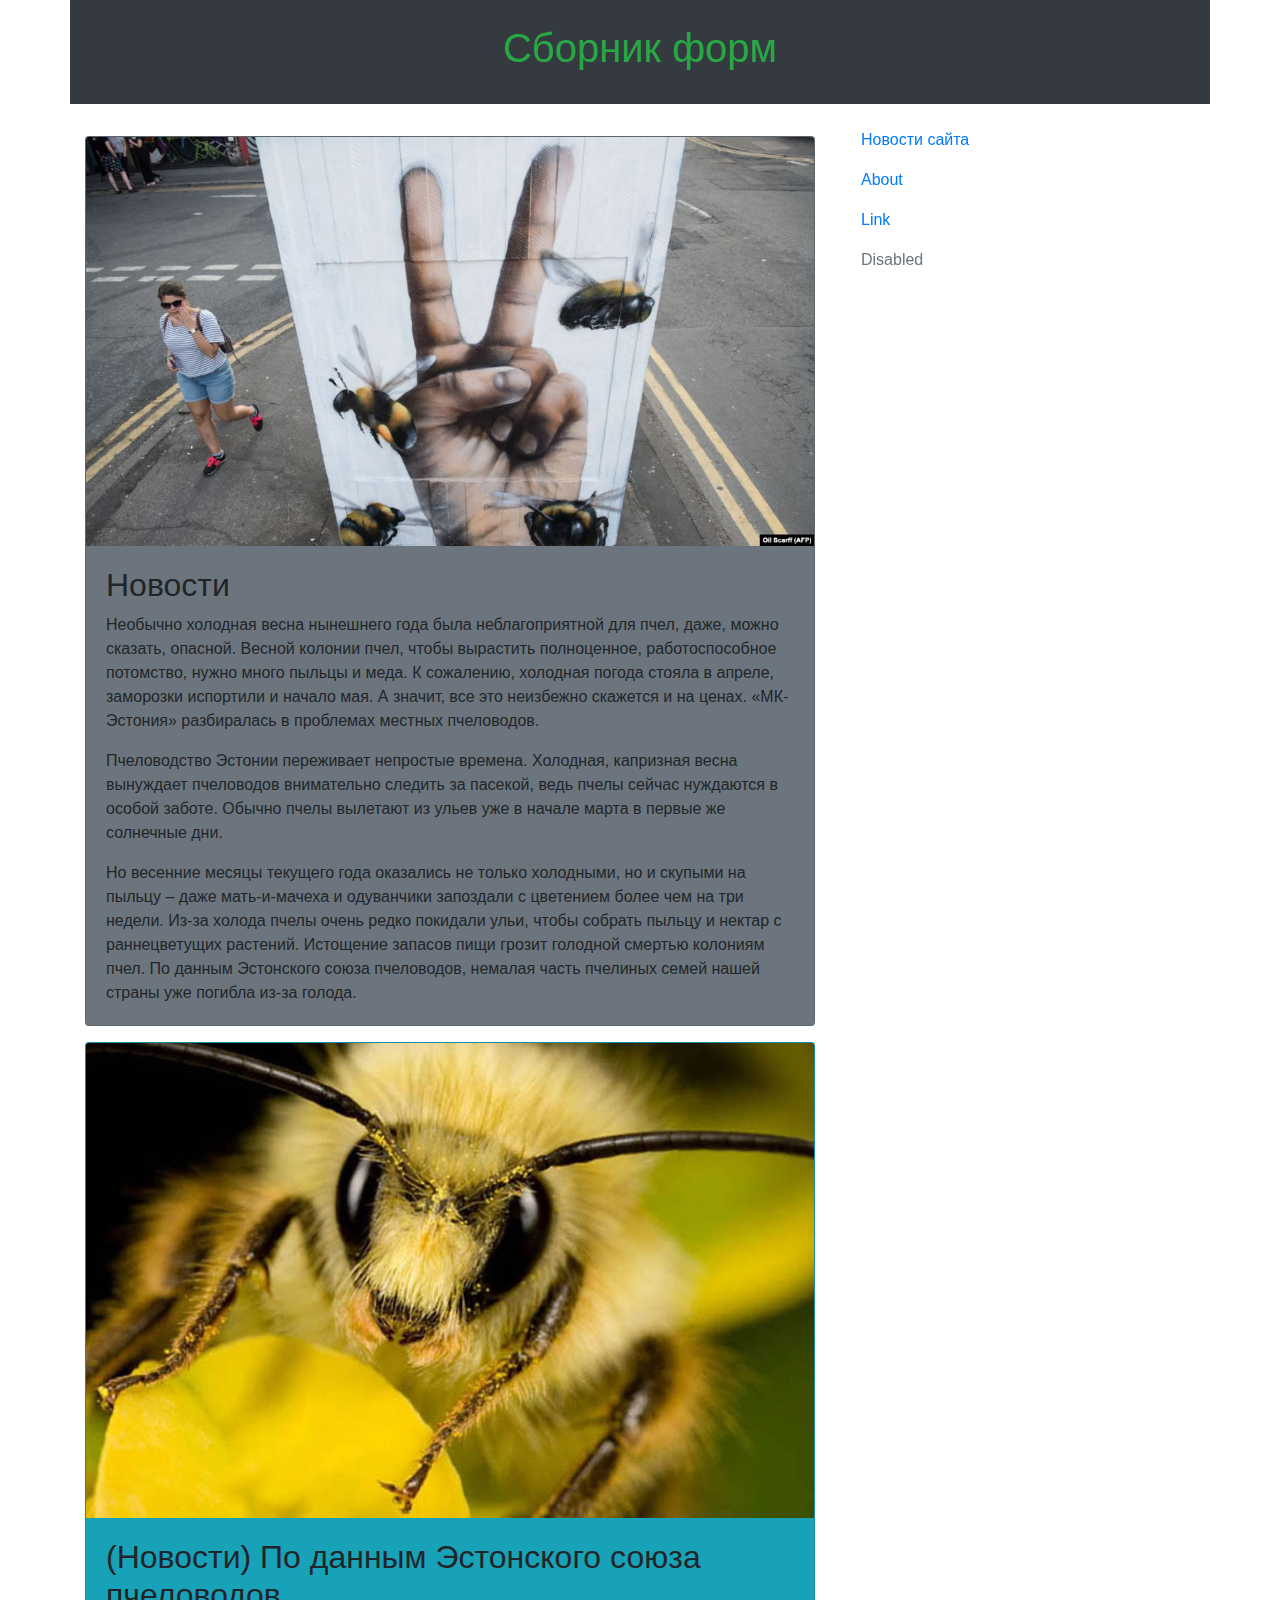
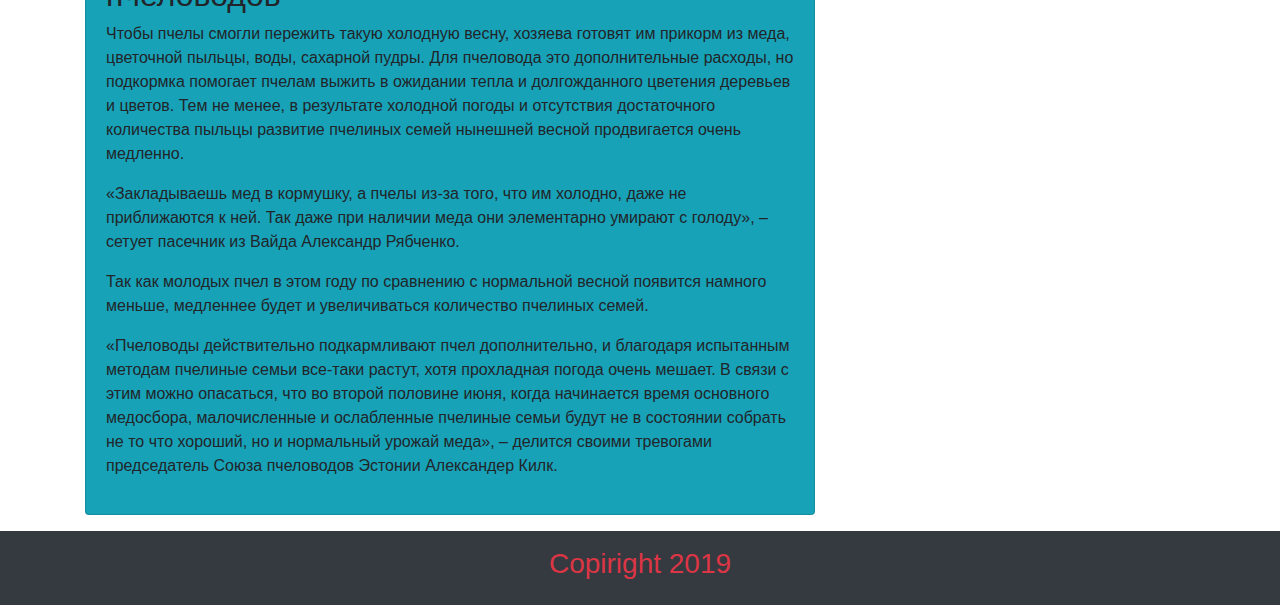
<file: index.html>
<!DOCTYPE html>
<html lang="en">
<head>
	<meta charset="UTF-8">
	<title>Document</title>
	<link rel="stylesheet" href="https://stackpath.bootstrapcdn.com/bootstrap/4.3.1/css/bootstrap.min.css" integrity="sha384-ggOyR0iXCbMQv3Xipma34MD+dH/1fQ784/j6cY/iJTQUOhcWr7x9JvoRxT2MZw1T" crossorigin="anonymous">
</head>
<body>

	<div class="container">
		<div class="row mb-3">
			<div class="col-sm-12 bg-dark text-center text-success py-4"><H1>Сборник форм</H1></div>
		</div>

		<div class="row">
			<div class="col-sm-8">
				<div class="card my-3 bg-secondary col-" >
				  <img src="./s.jpg" class="card-img-top" alt="...">
				  <div class="card-body">
				  	<h2>Новости</h2>
				    
				    <p class="card-text">Необычно холодная весна нынешнего года была неблагоприятной для пчел, даже, можно сказать, опасной. Весной колонии пчел, чтобы вырастить полноценное, работоспособное потомство, нужно много пыльцы и меда. К сожалению, холодная погода стояла в апреле, заморозки испортили и начало мая. А значит, все это неизбежно скажется и на ценах. «МК-Эстония» разбиралась в проблемах местных пчеловодов.</p>
				    <p class="card-text">Пчеловодство Эстонии переживает непростые времена. Холодная, капризная весна вынуждает пчеловодов внимательно следить за пасекой, ведь пчелы сейчас нуждаются в особой заботе. Обычно пчелы вылетают из ульев уже в начале марта в первые же солнечные дни.</p>
				    <p class="card-text">Но весенние месяцы текущего года оказались не только холодными, но и скупыми на пыльцу – даже мать-и-мачеха и одуванчики запоздали с цветением более чем на три недели. Из-за холода пчелы очень редко покидали ульи, чтобы собрать пыльцу и нектар с раннецветущих растений. Истощение запасов пищи грозит голодной смертью колониям пчел. По данным Эстонского союза пчеловодов, немалая часть пчелиных семей нашей страны уже погибла из-за голода.</p>
				  </div>
				</div>
				<div class="card my-3 bg-info" >
				  <img src="re.jpg" class="card-img-top" alt="...">
				  <div class="card-body">
				  	<h2>(Новости) По данным Эстонского союза пчеловодов</h2>
				    	<p>Чтобы пчелы смогли пережить такую холодную весну, хозяева готовят им прикорм из меда, цветочной пыльцы, воды, сахарной пудры. Для пчеловода это дополнительные расходы, но подкормка помогает пчелам выжить в ожидании тепла и долгожданного цветения деревьев и цветов. Тем не менее, в результате холодной погоды и отсутствия достаточного количества пыльцы развитие пчелиных семей нынешней весной продвигается очень медленно.</p>
				    	<p>«Закладываешь мед в кормушку, а пчелы из-за того, что им холодно, даже не приближаются к ней. Так даже при наличии меда они элементарно умирают с голоду», – сетует пасечник из Вайда Александр Рябченко.</p>
				    	<p>Так как молодых пчел в этом году по сравнению с нормальной весной появится намного меньше, медленнее будет и увеличиваться количество пчелиных семей.</p>
				    	<p>«Пчеловоды действительно подкармливают пчел дополнительно, и благодаря испытанным методам пчелиные семьи все-таки растут, хотя прохладная погода очень мешает.  В связи с этим можно опасаться, что во второй половине июня, когда начинается время основного медосбора, малочисленные и ослабленные пчелиные семьи будут не в состоянии собрать не то что хороший, но и нормальный урожай меда», – делится своими тревогами председатель Союза пчеловодов Эстонии Александер Килк.</p>
				  </div>
				</div>
			</div>
			<div class="col-sm-4 ">
				<nav class="nav flex-column sticky-top">
				  <a class="nav-link active" href="index.html">Новости сайта</a>
				  <a class="nav-link" href="about.html">About</a>
				  <a class="nav-link" href="#">Link</a>
				  <a class="nav-link disabled" href="#" tabindex="-1" aria-disabled="true">Disabled</a>
				</nav>
			</div>
		
  
 
			
			
		</div>
	

	</div>

			<div class="row">
			<div class="col-sm-12 text-center bg-dark text-danger p-3 ">
				<h3>Copiright 2019</h3>
			</div>
		</div>
	
<script src="https://code.jquery.com/jquery-3.3.1.slim.min.js" integrity="sha384-q8i/X+965DzO0rT7abK41JStQIAqVgRVzpbzo5smXKp4YfRvH+8abtTE1Pi6jizo" crossorigin="anonymous"></script>
<script src="https://cdnjs.cloudflare.com/ajax/libs/popper.js/1.14.7/umd/popper.min.js" integrity="sha384-UO2eT0CpHqdSJQ6hJty5KVphtPhzWj9WO1clHTMGa3JDZwrnQq4sF86dIHNDz0W1" crossorigin="anonymous"></script>
<script src="https://stackpath.bootstrapcdn.com/bootstrap/4.3.1/js/bootstrap.min.js" integrity="sha384-JjSmVgyd0p3pXB1rRibZUAYoIIy6OrQ6VrjIEaFf/nJGzIxFDsf4x0xIM+B07jRM" crossorigin="anonymous"></script>
</body>
</html>
</file>
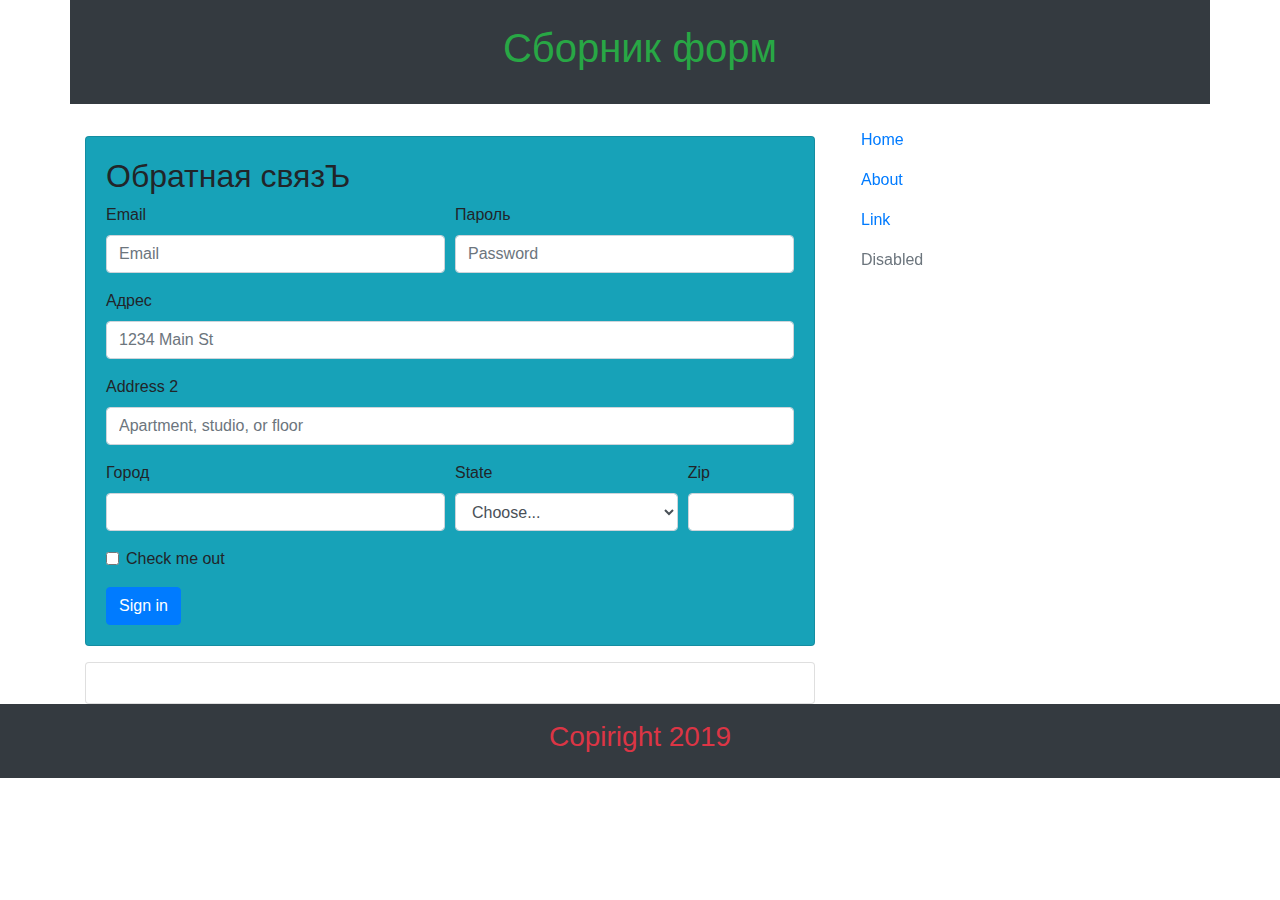
<file: about.html>
<!DOCTYPE html>
<html lang="en">
<head>
	<meta charset="UTF-8">
	<title>Document</title>
	<link rel="stylesheet" href="https://stackpath.bootstrapcdn.com/bootstrap/4.3.1/css/bootstrap.min.css" integrity="sha384-ggOyR0iXCbMQv3Xipma34MD+dH/1fQ784/j6cY/iJTQUOhcWr7x9JvoRxT2MZw1T" crossorigin="anonymous">
</head>
<body>

	<div class="container">
		<div class="row mb-3">
			<div class="col-sm-12 bg-dark text-center text-success py-4"><h1>Сборник форм</h1></div>
		</div>

		<div class="row">
			<div class="col-sm-8">

				
				<div class="card my-3 bg-info" >
				  
				  <div class="card-body">
				  	<h2>Обратная связЪ</h2>
				  	<form>
				  	  <div class="form-row">
				  	    <div class="form-group col-md-6">
				  	      <label for="inputEmail4">Email</label>
				  	      <input type="email" class="form-control" id="inputEmail4" placeholder="Email">
				  	    </div>
				  	    <div class="form-group col-md-6">
				  	      <label for="inputPassword4">Пароль</label>
				  	      <input type="password" class="form-control" id="inputPassword4" placeholder="Password">
				  	    </div>
				  	  </div>
				  	  <div class="form-group">
				  	    <label for="inputAddress">Адрес</label>
				  	    <input type="text" class="form-control" id="inputAddress" placeholder="1234 Main St">
				  	  </div>
				  	  <div class="form-group">
				  	    <label for="inputAddress2">Address 2</label>
				  	    <input type="text" class="form-control" id="inputAddress2" placeholder="Apartment, studio, or floor">
				  	  </div>
				  	  <div class="form-row">
				  	    <div class="form-group col-md-6">
				  	      <label for="inputCity">Город</label>
				  	      <input type="text" class="form-control" id="inputCity">
				  	    </div>
				  	    <div class="form-group col-md-4">
				  	      <label for="inputState">State</label>
				  	      <select id="inputState" class="form-control">
				  	        <option selected>Choose...</option>
				  	        <option>...</option>
				  	      </select>
				  	    </div>
				  	    <div class="form-group col-md-2">
				  	      <label for="inputZip">Zip</label>
				  	      <input type="text" class="form-control" id="inputZip">
				  	    </div>
				  	  </div>
				  	  <div class="form-group">
				  	    <div class="form-check">
				  	      <input class="form-check-input" type="checkbox" id="gridCheck">
				  	      <label class="form-check-label" for="gridCheck">
				  	        Check me out
				  	      </label>
				  	    </div>
				  	  </div>
				  	  <button type="submit" class="btn btn-primary">Sign in</button>
				  	</form>
				    	
				  </div>
				</div>

				<div class="card">
				  <div class="card-body">
				   <!-- <iframe src="https://yandex.ru/map-widget/v1/-/CGDoYM~K" width="560" height="400" frameborder="1" allowfullscreen="true"></iframe>-->
				    <script type="text/javascript" charset="utf-8" async src="https://api-maps.yandex.ru/services/constructor/1.0/js/?um=constructor%3A54ee38b9dfa6a51017d21fac3f461c01caac608a9a91af48f7b684bddb61bd0d&amp;width=100%25&amp;height=400&amp;lang=ru_RU&amp;scroll=true"></script>
				  </div>
				</div>
			</div>
			<div class="col-sm-4 ">
				<nav class="nav flex-column sticky-top">
				  <a class="nav-link" href="index.html">Home</a>
				  <a class="nav-link active" href="about.html">About</a>
				  <a class="nav-link" href="#">Link</a>
				  <a class="nav-link disabled" href="#" tabindex="-1" aria-disabled="true">Disabled</a>
				</nav>
			</div>
		
  
 
			
			
		</div>
	
		
	</div>

<div class="row">
			<div class="col-sm-12 text-center bg-dark text-danger p-3">
				<h3>Copiright 2019</h3>
			</div>
		</div>
	
<script src="https://code.jquery.com/jquery-3.3.1.slim.min.js" integrity="sha384-q8i/X+965DzO0rT7abK41JStQIAqVgRVzpbzo5smXKp4YfRvH+8abtTE1Pi6jizo" crossorigin="anonymous"></script>
<script src="https://cdnjs.cloudflare.com/ajax/libs/popper.js/1.14.7/umd/popper.min.js" integrity="sha384-UO2eT0CpHqdSJQ6hJty5KVphtPhzWj9WO1clHTMGa3JDZwrnQq4sF86dIHNDz0W1" crossorigin="anonymous"></script>
<script src="https://stackpath.bootstrapcdn.com/bootstrap/4.3.1/js/bootstrap.min.js" integrity="sha384-JjSmVgyd0p3pXB1rRibZUAYoIIy6OrQ6VrjIEaFf/nJGzIxFDsf4x0xIM+B07jRM" crossorigin="anonymous"></script>
</body>
</html>
</file>
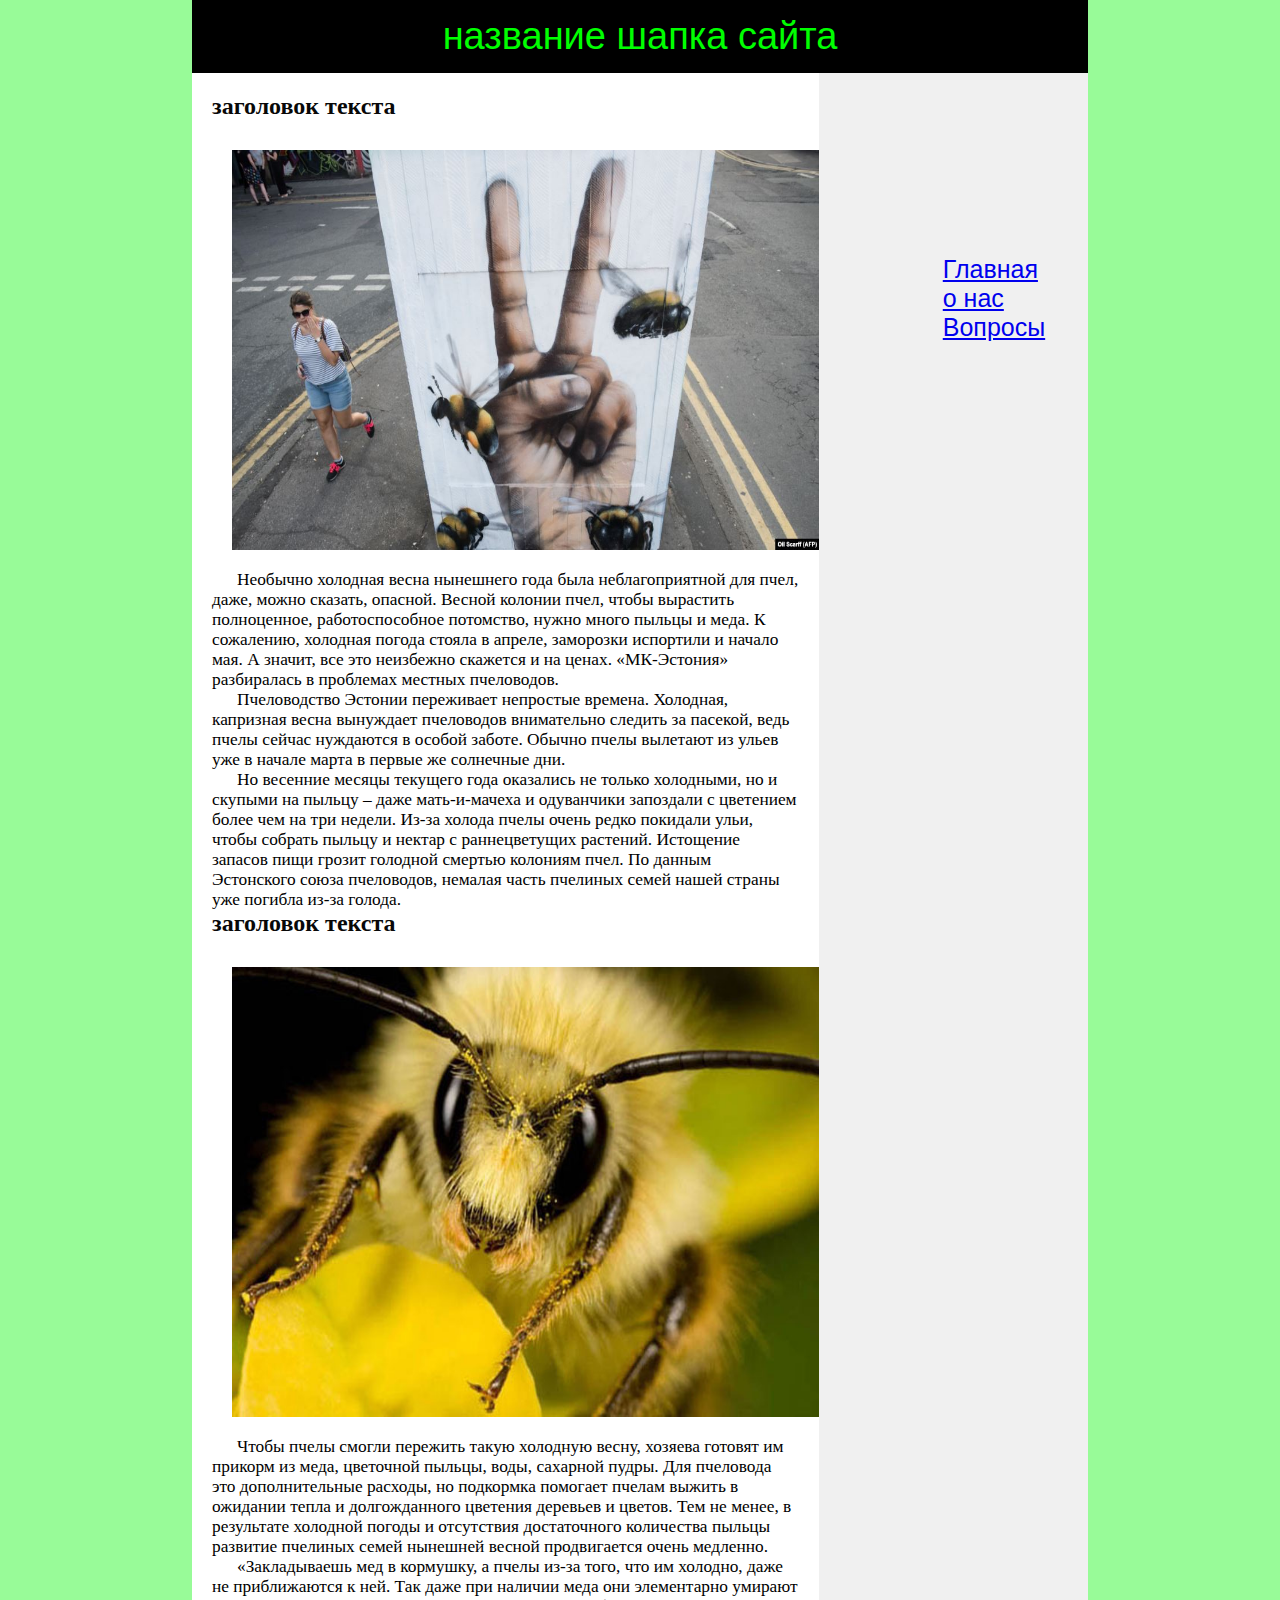
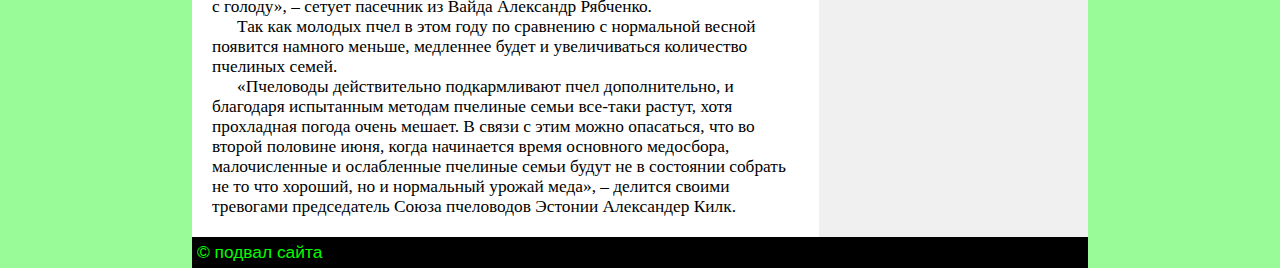
<file: index2.html>
<html>
 <head>
 <title>название отображенное при поиске</title>
<link rel="stylesheet" href="style.css">
<link href="https://fonts.googleapis.com/css?family=Raleway&display=swap" rel="stylesheet">
 </head>
 <body>
 	<div class="totalContainers">
 		<div class ="navigation">
 			<div class=" imgConteiner">
 <div class="container">
 <div class="header">название шапка сайта</div>
 <div class="sidebar">
 <p><a href="#">Главная</a></p>
 <p><a href="#">о нас</a></p>
 <p><a href="#">Вопросы</a></p>
 </div>
 <div class ="navigation">
 <div class="totalContainers">
 <div class="content">
 <h2>заголовок текста</h2>
  	<div class="imgConteiner">
 	<img  style="padding: 20px;" src="./s.jpg"   width="850" height="400" >
 </div>
<p>
Необычно холодная весна нынешнего года была неблагоприятной для пчел, даже, можно сказать, опасной. Весной колонии пчел, чтобы вырастить полноценное, работоспособное потомство, нужно много пыльцы и меда. К сожалению, холодная погода стояла в апреле, заморозки испортили и начало мая. А значит, все это неизбежно скажется и на ценах. «МК-Эстония» разбиралась в проблемах местных пчеловодов.</p>
<p>
Пчеловодство Эстонии переживает непростые времена. Холодная, капризная весна вынуждает пчеловодов внимательно следить за пасекой, ведь пчелы сейчас нуждаются в особой заботе. Обычно пчелы вылетают из ульев уже в начале марта в первые же солнечные дни.
</p>
<p>
Но весенние месяцы текущего года оказались не только холодными, но и скупыми на пыльцу – даже мать-и-мачеха и одуванчики запоздали с цветением более чем на три недели. Из-за холода пчелы очень редко покидали ульи, чтобы собрать пыльцу и нектар с раннецветущих растений. Истощение запасов пищи грозит голодной смертью колониям пчел. По данным Эстонского союза пчеловодов, немалая часть пчелиных семей нашей страны уже погибла из-за голода.
</p>
<h3>заголовок текста</h3>
<img  style="padding: 20px;" src="re.jpg" width="700" height="450" >
<p >
Чтобы пчелы смогли пережить такую холодную весну, хозяева готовят им прикорм из меда, цветочной пыльцы, воды, сахарной пудры. Для пчеловода это дополнительные расходы, но подкормка помогает пчелам выжить в ожидании тепла и долгожданного цветения деревьев и цветов. Тем не менее, в результате холодной погоды и отсутствия достаточного количества пыльцы развитие пчелиных семей нынешней весной продвигается очень медленно.
</p>
<p>
«Закладываешь мед в кормушку, а пчелы из-за того, что им холодно, даже не приближаются к ней. Так даже при наличии меда они элементарно умирают с голоду», – сетует пасечник из Вайда Александр Рябченко.
</p>
<p>
Так как молодых пчел в этом году по сравнению с нормальной весной появится намного меньше, медленнее будет и увеличиваться количество пчелиных семей.
</p>
<p>
«Пчеловоды действительно подкармливают пчел дополнительно, и благодаря испытанным методам пчелиные семьи все-таки растут, хотя прохладная погода очень мешает.  В связи с этим можно опасаться, что во второй половине июня, когда начинается время основного медосбора, малочисленные и ослабленные пчелиные семьи будут не в состоянии собрать не то что хороший, но и нормальный урожай меда», – делится своими тревогами председатель Союза пчеловодов Эстонии Александер Килк.
</p>
</div>
</div>
</div>
<div class="footer">&copy; подвал сайта</div>
</div>
</body>
</html>
</file>
<file: style.css>
*{
margin: 0;
padding: 0;
}
 body {
 font: 13pt Arial, Helvetica, sans-serif; /* Шрифт теста */
 background: #98FB98; /* Цвет фона */
 }
 h2 {
 font-size: 24px; /* Размер шрифта в заголовке */
 color: #080808; /* Цвет заголовка */
 margin-top: 0; /* Отступ сверху */
 margin-bottom: 10px;
 }
 h3 {
 font-size: 24px; /* Размер шрифта в заголовке */
 color: #080808; /* Цвет заголовка */
 margin-top: 0; /* Отступ сверху */
 margin-bottom: 10px;
 }
 p{
 	text-indent: 25px;

text-align: justify
 	margin: 8px;
 }
 

/* Большие экраны */
.navigation {
  display: flex;
  flex-flow: row wrap;
  /* Выставляет элементы к концу строки по главной оси */
  justify-content: flex-end;
}
/* Средние экраны */
@media all and (max-width: 800px) {
  .navigation {
    /* На экранах средних размеров мы их равномерно центрируем, распределяя между ними пустое место */
    justify-content: space-around;
  }
}
/* Маленькие экраны */
@media all and (max-width: 500px) {
  .navigation {
    /* На малых экранах мы выставляем элементы в колонку */
    flex-direction: column;
  }
}
 .totalContainers{
 	display: flex;
 	flex-direction: column;
    justify-content: space-around;
    align-items: stretch  ;
    flex-wrap: wrap;
    align-content: space-around;
     margin: auto;
 }
 .imgConteiner{

  width: 100%;
}
img {
  width: 100%;
}
 
 
 .container {

 width: 70%; /* Ширина слоя */
 margin: 0 auto; /* Выравнивнить весь блок по центру */
 background: #f0f0f0; /* Цвет фона левой колонки */
 }
 .header {
 font-size: 38px; /* Размер текста в шапке */
 text-align: center; /* Выравнивание текст шапки по центру */
 padding: 15px; /* Отступы внутри блока шапки */
 background: #000000; /* Цвет фона шапки */
 color: #00FF00; /* Цвет текста */
 }
 .sidebar {
 margin-top: 180px;
 font-size: 25px;
 width: 14%; /* Ширина блока */
 padding: 2 5%; /* Отступы внутри левого блока */
 float: right; /* Обтекание блока по левому краю */
 }
 .content {
 font-family: "Times New Roman", Georgia, Serif;
 font-family: sans-serif;
 font-family: cursive;
 font-family: system-ui;
 font-family: initial;
 margin-right: 8%; /* Отступ справа */
 padding: 20px; /* Отступы внутри правого блока */
 background: #fff; /* Цвет фона правого блока */
 }
 .footer {
 background: #000000; /* Цвет фона нижнего блока-подвала */
 color:#00FF00; /* Цвет текста подвала */
 padding: 5px; /* Отступы внутри блока */
 clear: right; /* Отменяем действие float */
 }
</file>
